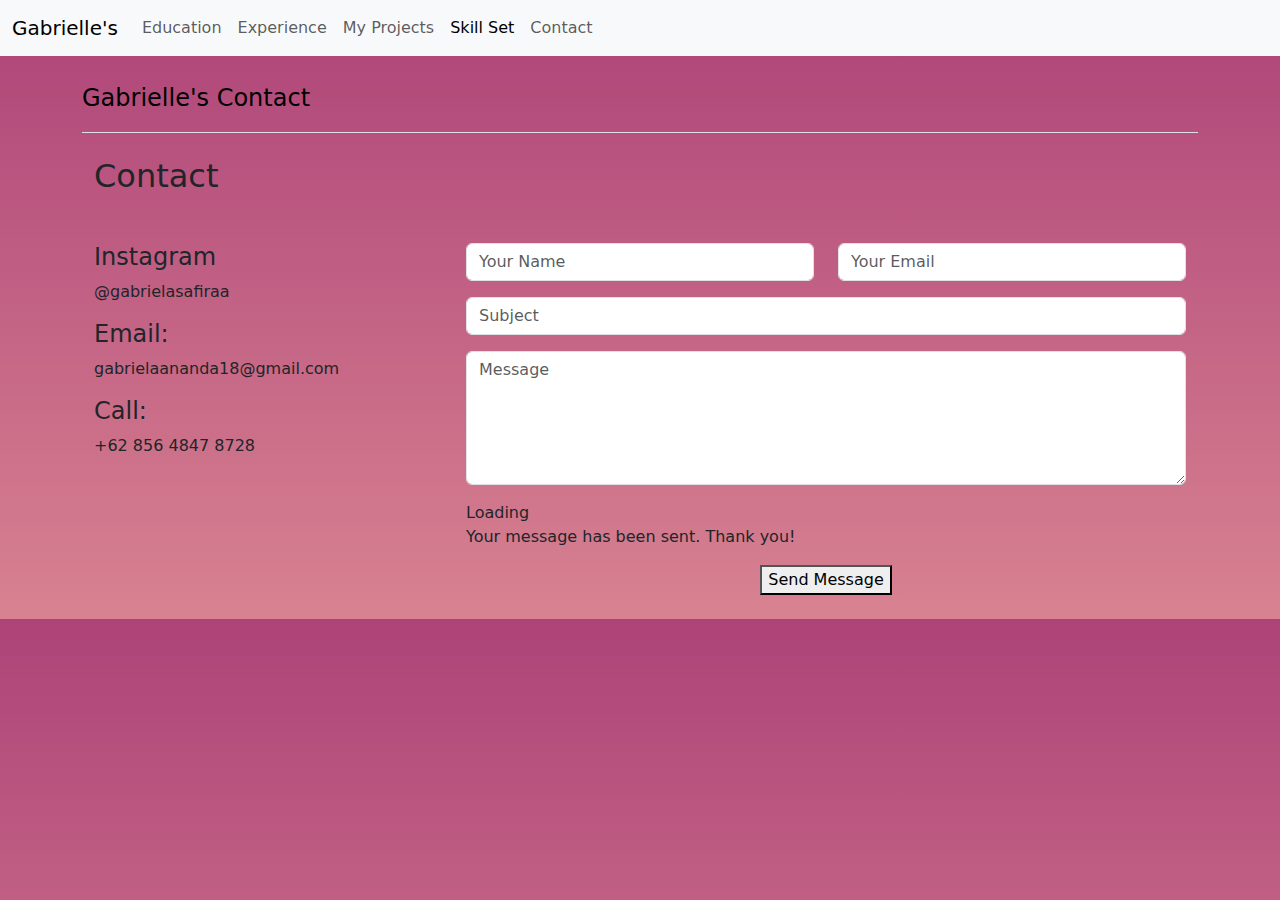
<file: CV web/contact.html>
<!DOCTYPE html>
<html lang="en">
<head>
    <meta charset="UTF-8">
    <meta name="viewport" content="width=device-width, initial-scale=1">
    <link rel="stylesheet" href="https://cdn.jsdelivr.net/npm/bootstrap@5.3.3/dist/css/bootstrap.min.css">
    <link rel="stylesheet" href="style.css">
    <link rel="icon" type="images/png" href="images/icon.jpg">
    <title>Gabrielle's CV</title>
</head>
<body>
    <nav class="navbar navbar-expand-lg bg-body-tertiary">
        <div class="container-fluid">
          <a class="navbar-brand" href="index.html">Gabrielle's</a>
          <button class="navbar-toggler" type="button" data-bs-toggle="collapse" data-bs-target="#navbarSupportedContent" aria-controls="navbarSupportedContent" aria-expanded="false" aria-label="Toggle navigation">
            <span class="navbar-toggler-icon"></span>
          </button>
          <div class="collapse navbar-collapse" id="navbarSupportedContent">
            <ul class="navbar-nav me-auto mb-2 mb-lg-0">
              <li>
                <a class="nav-link " href="education.html">Education</a>
              </li>
              <li>
                <a class="nav-link" aria-current="page" href="experience.html">Experience</a>
              </li>
              <li>
                <a class="nav-link" aria-current="page" href="project.html">My Projects</a>
              </li>
              <li>
                <a class="nav-link active" aria-current="page" href="skillset.html">Skill Set</a>
              </li>
              <li>
                <a class="nav-link" aria-current="page" href="contact.html">Contact</a>
              </li>
            </ul>
          </div>
        </div>
      </nav> 
      
      <div class="container py-4">
        <header class="pb-3 mb-4 border-bottom">
          <a class="d-flex align-items-center text-body-emphasis text-decoration-none">
            <span class="fs-4">Gabrielle's Contact</span>
          </a>
        </header>
    
        <main id="main">

            <!-- ======= Contact Section ======= -->
            <section id="contact" class="contact">
              <div class="container" data-aos="fade-up">
        
                <div class="section-title">
                  <h2>Contact</h2>
                  <p></p>
                </div>
        
                <div class="row mt-5">
        
                  <div class="col-lg-4">
                    <div class="info">
                      <div class="address">
                        <i class="bi bi-geo-alt"></i>
                        <h4>Instagram</h4>
                        <p>@gabrielasafiraa</p>
                      </div>
        
                      <div class="email">
                        <i class="bi bi-envelope"></i>
                        <h4>Email:</h4>
                        <p>gabrielaananda18@gmail.com</p>
                      </div>
        
                      <div class="phone">
                        <i class="bi bi-phone"></i>
                        <h4>Call:</h4>
                        <p>+62 856 4847 8728</p>
                      </div>
        
                    </div>
        
                  </div>
        
                  <div class="col-lg-8 mt-5 mt-lg-0">
        
                    <form action="forms/contact.php" method="post" role="form" class="php-email-form">
                      <div class="row">
                        <div class="col-md-6 form-group">
                          <input type="text" name="name" class="form-control" id="name" placeholder="Your Name" required>
                        </div>
                        <div class="col-md-6 form-group mt-3 mt-md-0">
                          <input type="email" class="form-control" name="email" id="email" placeholder="Your Email" required>
                        </div>
                      </div>
                      <div class="form-group mt-3">
                        <input type="text" class="form-control" name="subject" id="subject" placeholder="Subject" required>
                      </div>
                      <div class="form-group mt-3">
                        <textarea class="form-control" name="message" rows="5" placeholder="Message" required></textarea>
                      </div>
                      <div class="my-3">
                        <div class="loading">Loading</div>
                        <div class="error-message"></div>
                        <div class="sent-message">Your message has been sent. Thank you!</div>
                      </div>
                      <div class="text-center"><button type="submit">Send Message</button></div>
                    </form>
        
                  </div>
        
                </div>
        
              </div>
            </section><!-- End Contact Section -->
        
          </main><!-- End #main -->
        
        
</body>
</html>
</file>
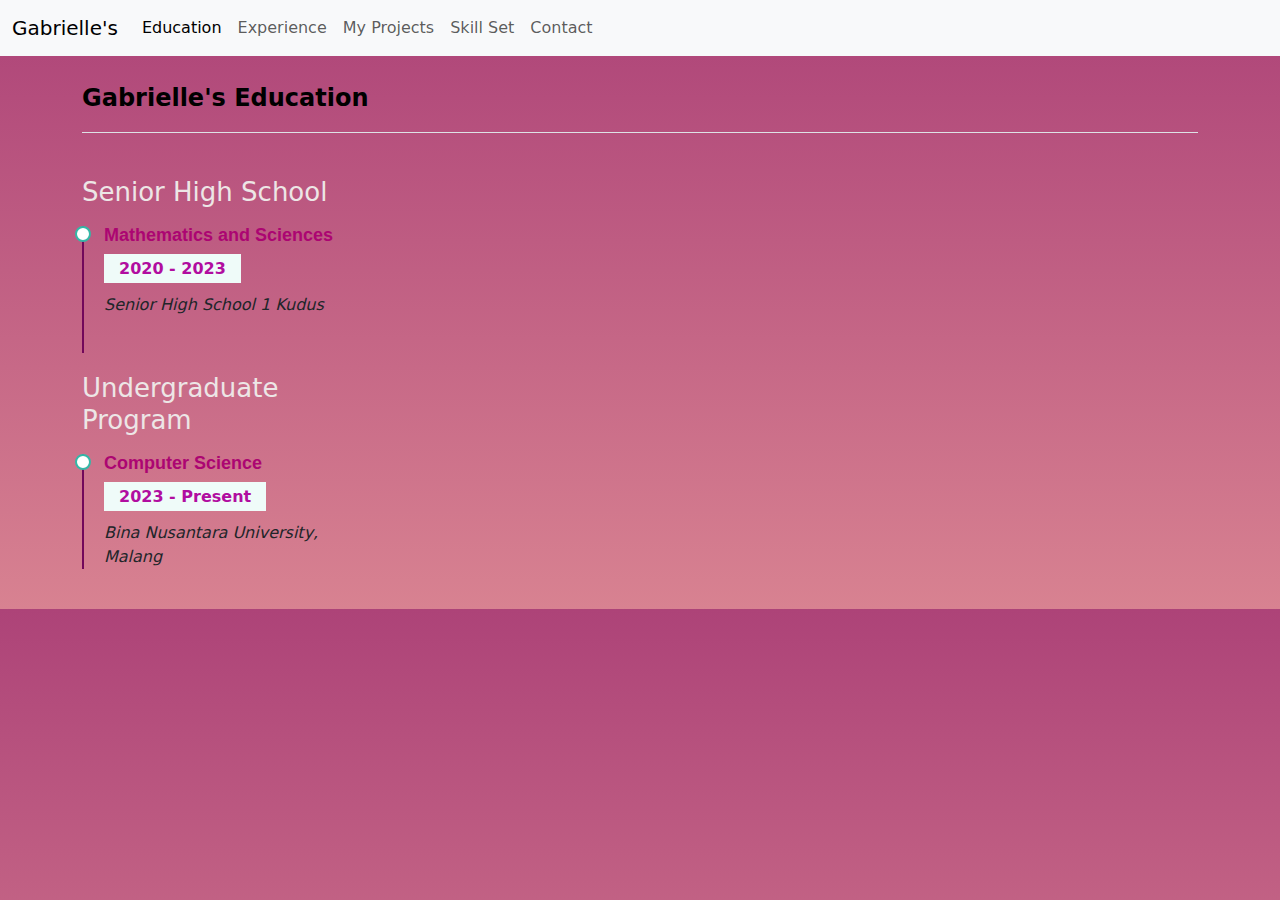
<file: CV web/education.html>
<!DOCTYPE html>
<html lang="en">
<head>
    <meta charset="UTF-8">
    <meta name="viewport" content="width=device-width, initial-scale=1">
    <link rel="stylesheet" href="https://cdn.jsdelivr.net/npm/bootstrap@5.3.3/dist/css/bootstrap.min.css">
    <link rel="stylesheet" href="style.css">
    <link rel="icon" type="images/png" href="images/icon.jpg">
    <title>Gabrielle's CV</title>
</head>
<body>
    <nav class="navbar navbar-expand-lg bg-body-tertiary">
        <div class="container-fluid">
          <a class="navbar-brand" href="index.html">Gabrielle's</a>
          <button class="navbar-toggler" type="button" data-bs-toggle="collapse" data-bs-target="#navbarSupportedContent" aria-controls="navbarSupportedContent" aria-expanded="false" aria-label="Toggle navigation">
            <span class="navbar-toggler-icon"></span>
          </button>
          <div class="collapse navbar-collapse" id="navbarSupportedContent">
            <ul class="navbar-nav me-auto mb-2 mb-lg-0">
              <li>
                <a class="nav-link active" href="education.html">Education</a>
              </li>
              <li>
                <a class="nav-link" aria-current="page" href="experience.html">Experience</a>
              </li>
              <li>
                <a class="nav-link" aria-current="page" href="project.html">My Projects</a>
              </li>
              <li>
                <a class="nav-link" aria-current="page" href="skillset.html">Skill Set</a>
              </li>
              <li>
                <a class="nav-link" aria-current="page" href="contact.html">Contact</a>
              </li>
            </ul>
          </div>
        </div>
      </nav> 
      
      <div class="container py-4">
        <header class="pb-3 mb-4 border-bottom">
          <a class="d-flex align-items-center text-body-emphasis text-decoration-none">
            <span class="fs-4 fw-bold">Gabrielle's Education</span>
          </a>
        </header>
    
        <main id="main">

            <!-- ======= resume Section ======= -->
            <section id="resume" class="resume">
              <div class="">
        
                <div class="row">
                  <div class="col-lg-6">        
                    <h3 class="resume-title">Senior High School</h3>
                    <div class="resume-item">
                      <h4>Mathematics and Sciences</h4>
                      <h5>2020 - 2023</h5>
                      <p><em>Senior High School 1 Kudus</em></p>
                    </div>
                  <div class="col-lg-6">
                    <h3 class="resume-title">Undergraduate Program</h3>
                    <div class="resume-item">
                      <h4>Computer Science</h4>
                      <h5>2023 - Present</h5>
                      <p><em>Bina Nusantara University, Malang </em></p>
                    </div>
                </div>
            </section><!-- End resume Section -->
        </main><!-- End #main -->
        
      <script src="https://cdn.jsdelivr.net/npm/bootstrap@5.3.3/dist/js/bootstrap.bundle.min.js"></script>
</body>
</html>
</file>
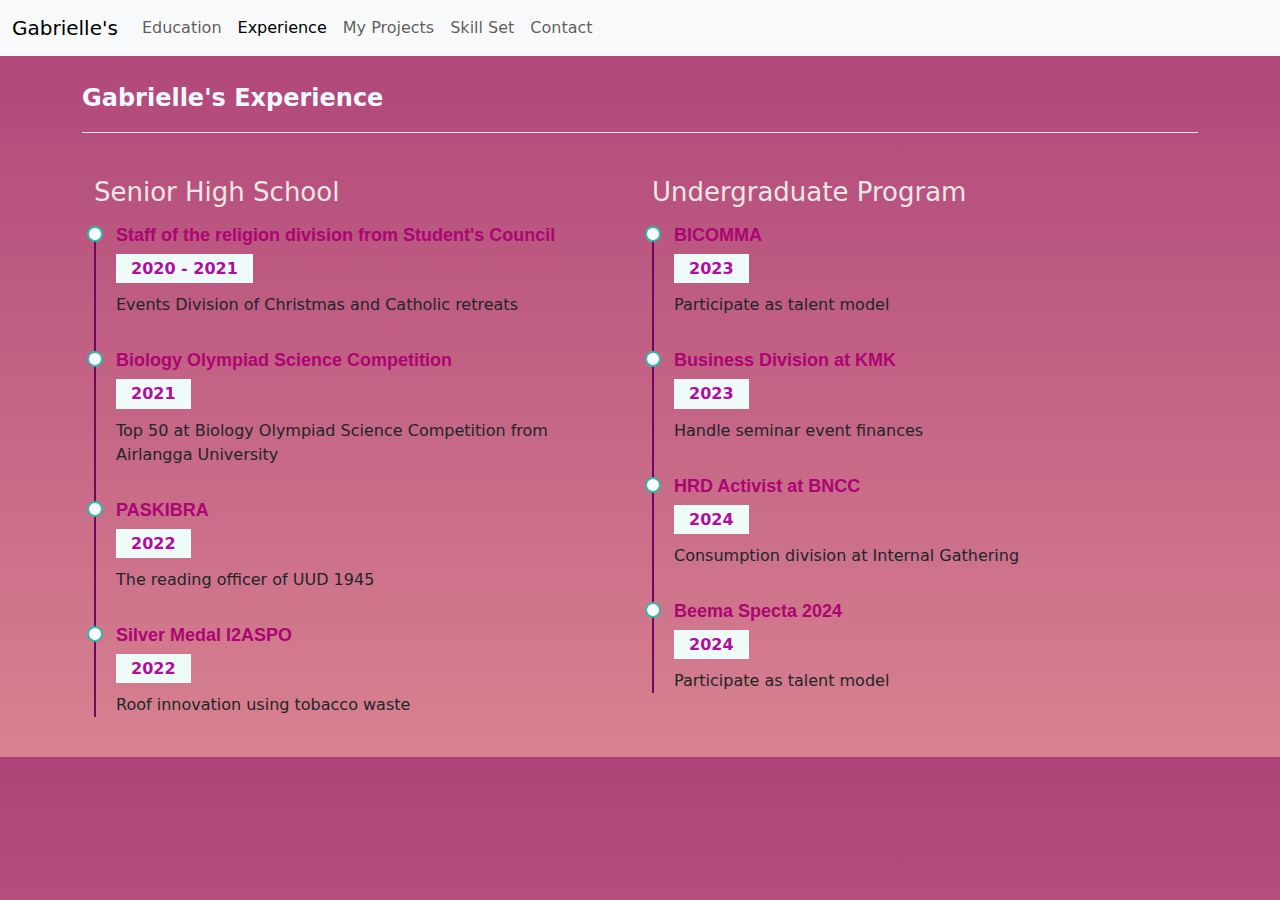
<file: CV web/experience.html>
<!DOCTYPE html>
<html lang="en">
<head>
    <meta charset="UTF-8">
    <meta name="viewport" content="width=device-width, initial-scale=1">
    <link rel="stylesheet" href="https://cdn.jsdelivr.net/npm/bootstrap@5.3.3/dist/css/bootstrap.min.css">
    <link rel="stylesheet" href="style.css">
    <link rel="icon" type="images/png" href="images/icon.jpg">
    <title>Gabrielle's CV</title>
</head>
<body>
    <nav class="navbar navbar-expand-lg bg-body-tertiary">
        <div class="container-fluid">
          <a class="navbar-brand" href="index.html">Gabrielle's</a>
          <button class="navbar-toggler" type="button" data-bs-toggle="collapse" data-bs-target="#navbarSupportedContent" aria-controls="navbarSupportedContent" aria-expanded="false" aria-label="Toggle navigation">
            <span class="navbar-toggler-icon"></span>
          </button>
          <div class="collapse navbar-collapse" id="navbarSupportedContent">
            <ul class="navbar-nav me-auto mb-2 mb-lg-0">
              <li>
                <a class="nav-link" href="education.html">Education</a>
              </li>
              <li>
                <a class="nav-link active" aria-current="page" href="experience.html">Experience</a>
              </li>
              <li>
                <a class="nav-link" aria-current="page" href="project.html">My Projects</a>
              </li>
              <li>
                <a class="nav-link" aria-current="page" href="skillset.html">Skill Set</a>
              </li>
              <li>
                <a class="nav-link" aria-current="page" href="contact.html">Contact</a>
              </li>
            </ul>
          </div>
        </div>
      </nav> 
      
      <div class="container py-4">
        <style>
            .fs-4 {
              color: #your-color-code; /* ganti #your-color-code dengan kode warna yang Anda inginkan */
            }
          </style>
          
          <header class="pb-3 mb-4 border-bottom">
            <a class="d-flex align-items-center text-body-emphasis text-decoration-none">
              <span class="fs-4 fw-bold" style="color: aliceblue;">Gabrielle's Experience</span>
            </a>
          </header>
          
    
        <main id="main">

            <!-- ======= Resume Section ======= -->
            <section id="resume" class="resume">
              <div class="container" data-aos="fade-up">
        
                <div class="row">
                  <div class="col-lg-6">        
                    <h3 class="resume-title">Senior High School</h3>
                    <div class="resume-item">
                      <h4>Staff of the religion division from Student's Council</h4>
                      <h5>2020 - 2021</h5>
                      <p>Events Division of Christmas and Catholic retreats</p>
                    </div>
                    <div class="resume-item">
                        <h4>Biology Olympiad Science Competition</h4>
                        <h5>2021</h5>
                        <p>Top 50 at Biology Olympiad Science Competition from Airlangga University</p>
                      </div>
                    <div class="resume-item">
                        <h4>PASKIBRA</h4>
                        <h5>2022</h5>
                      <p>The reading officer of UUD 1945</p>
                    </div>
                    <div class="resume-item">
                        <h4>Silver Medal I2ASPO</h4>
                        <h5>2022</h5>
                      <p>Roof innovation using tobacco waste</p> 
                  </div>                
                  </div>
                  <div class="col-lg-6">
                    <h3 class="resume-title">Undergraduate Program</h3>
                    <div class="resume-item">
                        <h4>BICOMMA</h4>
                        <h5>2023</h5>
                      <p>Participate as talent model</p>
                    </div>
                    <div class="resume-item">
                        <h4>Business Division at KMK</h4>
                        <h5>2023</h5>
                      <p>Handle seminar event finances</p>
                    </div>
                    <div class="resume-item">
                        <h4>HRD Activist at BNCC</h4>
                        <h5>2024</h5>
                      <p>Consumption division at Internal Gathering</p>
                      </div>
                    <div class="resume-item">
                        <h4>Beema Specta 2024</h4>
                        <h5>2024</h5>
                      <p>Participate as talent model</p>
                      </div>
              </div>
            </section><!-- End Resume Section -->
        
          </main><!-- End #main -->
        
    
      

      <script src="https://cdn.jsdelivr.net/npm/bootstrap@5.3.3/dist/js/bootstrap.bundle.min.js"></script>
</body>
</html>
</file>
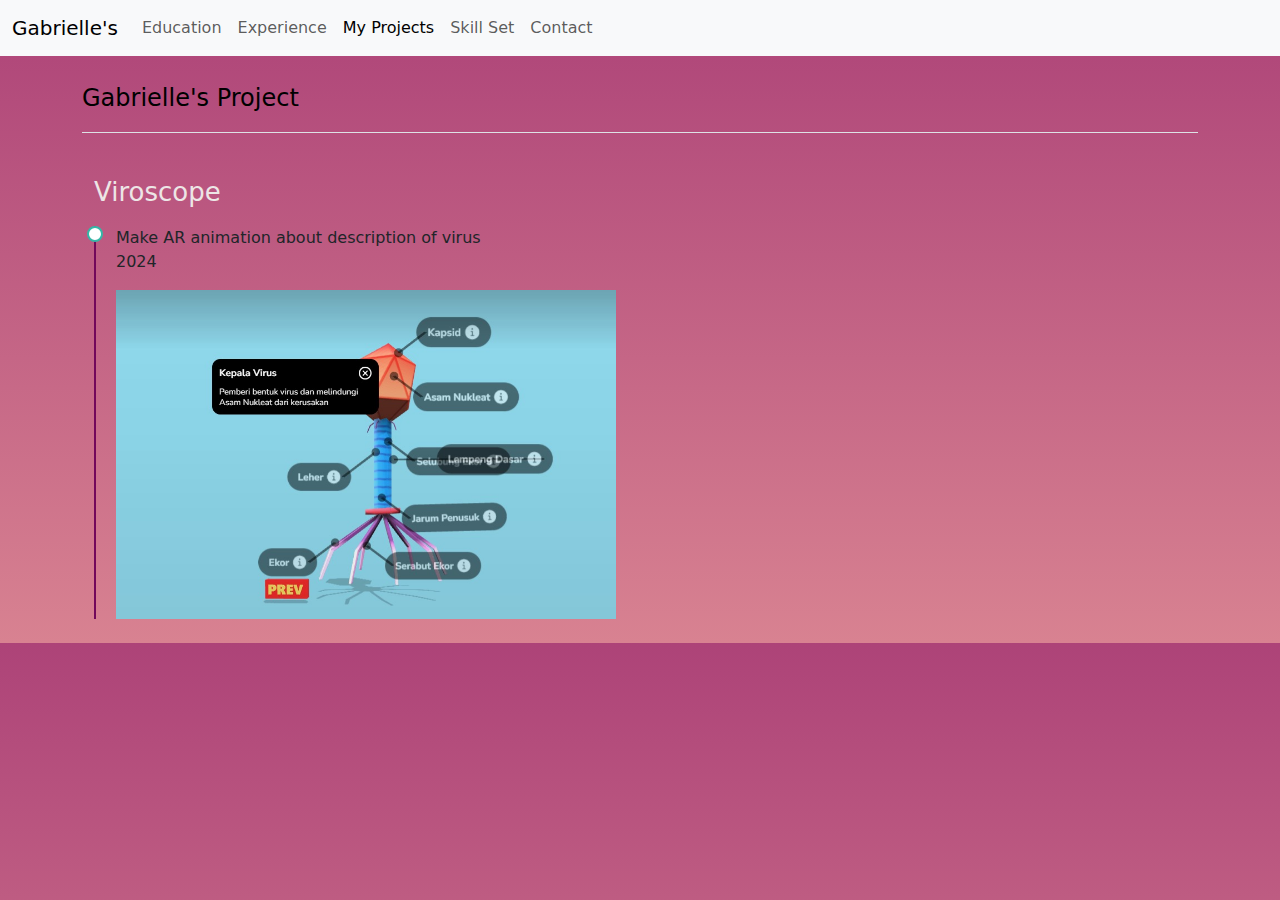
<file: CV web/project.html>
<!DOCTYPE html>
<html lang="en">
<head>
    <meta charset="UTF-8">
    <meta name="viewport" content="width=device-width, initial-scale=1">
    <link rel="stylesheet" href="https://cdn.jsdelivr.net/npm/bootstrap@5.3.3/dist/css/bootstrap.min.css">
    <link rel="stylesheet" href="style.css">
    <link rel="icon" type="images/png" href="images/icon.jpg">
    <title>Gabrielle's CV</title>
</head>
<body>
    <nav class="navbar navbar-expand-lg bg-body-tertiary">
        <div class="container-fluid">
          <a class="navbar-brand" href="index.html">Gabrielle's</a>
          <button class="navbar-toggler" type="button" data-bs-toggle="collapse" data-bs-target="#navbarSupportedContent" aria-controls="navbarSupportedContent" aria-expanded="false" aria-label="Toggle navigation">
            <span class="navbar-toggler-icon"></span>
          </button>
          <div class="collapse navbar-collapse" id="navbarSupportedContent">
            <ul class="navbar-nav me-auto mb-2 mb-lg-0">
              <li>
                <a class="nav-link " href="education.html">Education</a>
              </li>
              <li>
                <a class="nav-link" aria-current="page" href="experience.html">Experience</a>
              </li>
              <li>
                <a class="nav-link active" aria-current="page" href="project.html">My Projects</a>
              </li>
              <li>
                <a class="nav-link" aria-current="page" href="skillset.html">Skill Set</a>
              </li>
              <li>
                <a class="nav-link" aria-current="page" href="contact.html">Contact</a>
              </li>
            </ul>
          </div>
        </div>
      </nav> 
      
      <div class="container py-4">
        <header class="pb-3 mb-4 border-bottom">
          <a class="d-flex align-items-center text-body-emphasis text-decoration-none">
            <span class="fs-4">Gabrielle's Project</span>
          </a>
        </header>
    
        <main id="main">

            <!-- ======= Resume Section ======= -->
            <section id="resume" class="resume">
              <div class="container" data-aos="fade-up">
        
                <div class="row">
                  <div class="col-lg-6">        
                    <h3 class="resume-title">Viroscope</h3>
                    <div class="resume-item">
                      <p>Make AR animation about description of virus <br>
                      2024</p>
                      <img src="images/virus.jpg" alt="" width="500px">
                    </div>
            
                </div>
        
              </div>
            </section><!-- End Resume Section -->
        
          </main><!-- End #main -->
        
    
      

      <script src="https://cdn.jsdelivr.net/npm/bootstrap@5.3.3/dist/js/bootstrap.bundle.min.js"></script>
</body>
<body>
  
</body>
</html>
</file>
<file: CV web/style.css>
body{
    background: linear-gradient(rgb(173, 67, 120),rgb(216, 130, 145));
    background-size: 100vh;
}
.jumbotron {
    background-image: url(images/back.jpeg);
    opacity:1;
    background-size: cover;
    margin-left: 100px;
    margin-right: 100px;
    height: 100vh;
}
.jumbotron h1{
    margin-left: 50px;
    margin-top: 50px;
    color: #771053;
}
.jumbotron h2{
    margin-left: 50px;
    color: #fcf8f7;
}
.jumbotron h4{
    margin-left: 50px;
    color: #fcf8f7;
}

.curriculumvitae{
    margin-left: 50px;
    color: #540733;
}

.resume .resume-title {
    font-size: 26px;
    font-weight: 400;
    margin-top: 20px;
    margin-bottom: 20px;
    color: #ede6e6;
  }
  
  .resume .resume-item {
    padding: 0 0 20px 20px;
    margin-top: -2px;
    border-left: 2px solid #72085b;
    position: relative;
  }
  
  .resume .resume-item h4 {
    line-height: 18px;
    font-size: 18px;
    font-weight: 600;
    font-family: "Poppins", sans-serif;
    color: #ac0572;
    margin-bottom: 10px;
  }
  
  .resume .resume-item h5 {
    font-size: 16px;
    background: #effbf9;
    padding: 5px 15px;
    display: inline-block;
    font-weight: 600;
    margin-bottom: 10px;
    color: #b10da0;
  }
  
  .resume .resume-item ul {
    padding-left: 20px;
  }
  
  .resume .resume-item ul li {
    padding-bottom: 10px;
  }
  
  .resume .resume-item:last-child {
    padding-bottom: 0;
  }
  
  .resume .resume-item::before {
    content: "";
    position: absolute;
    width: 16px;
    height: 16px;
    border-radius: 50px;
    left: -9px;
    top: 0;
    background: #fff;
    border: 2px solid #34b7a7;
  }
</file>
